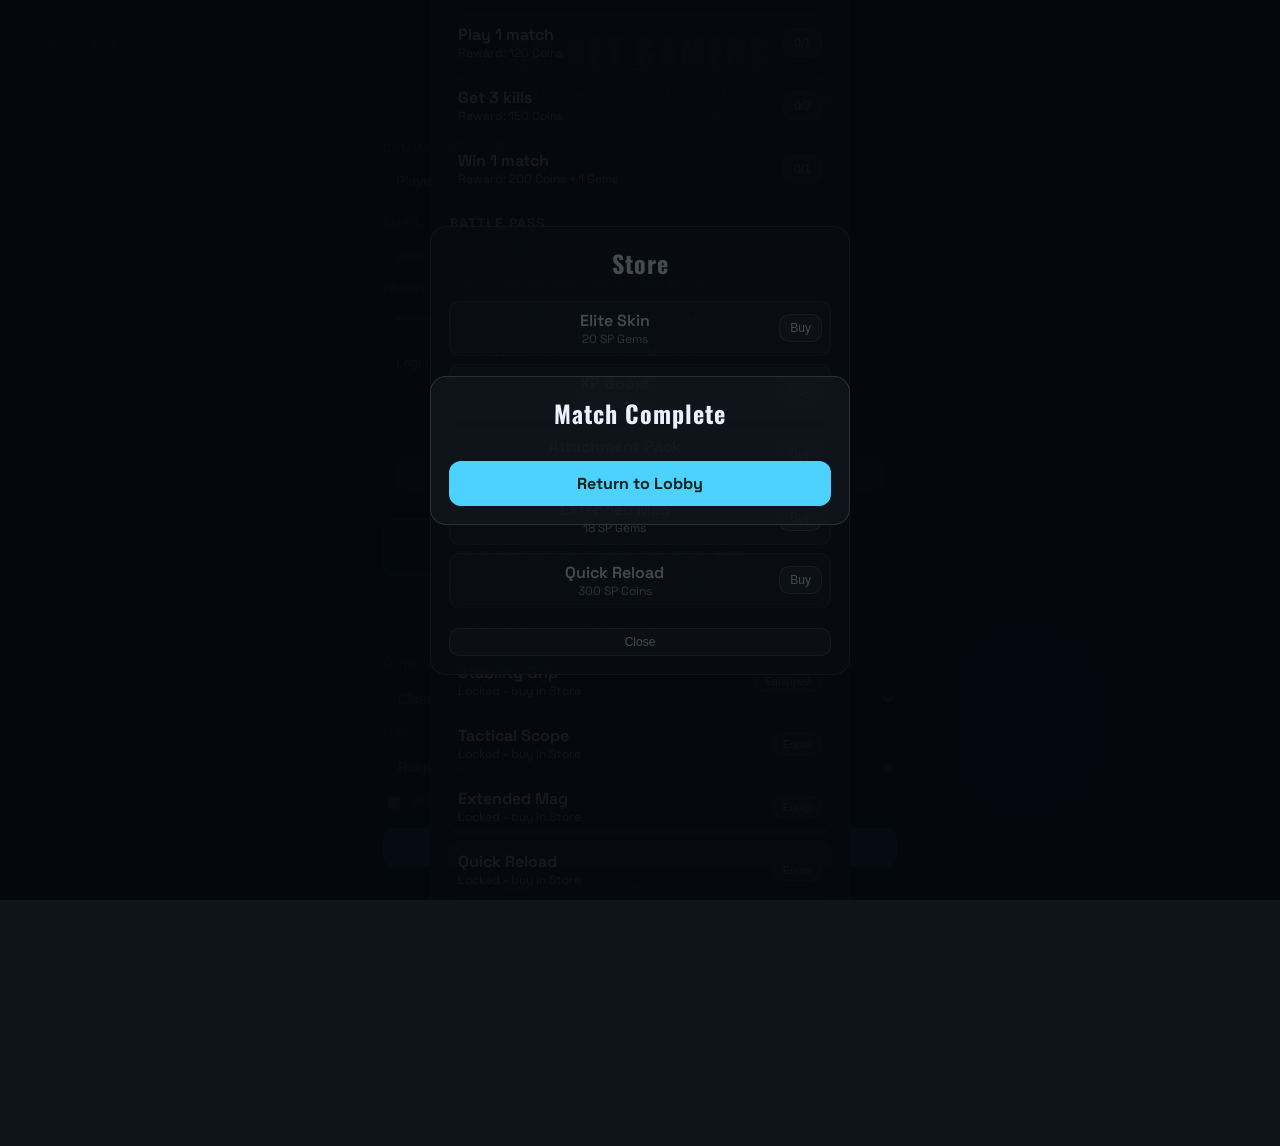
<file: web/index.html>
<!doctype html>
<html lang="en">
<head>
  <meta charset="utf-8" />
  <meta name="viewport" content="width=device-width,initial-scale=1,maximum-scale=1,user-scalable=no" />
  <title>SP NET GAMERS v1.0.1</title>
  <link rel="preconnect" href="https://fonts.googleapis.com">
  <link rel="preconnect" href="https://fonts.gstatic.com" crossorigin>
  <link href="https://fonts.googleapis.com/css2?family=Oswald:wght@400;600&family=Space+Grotesk:wght@400;600&family=Bebas+Neue&display=swap" rel="stylesheet">
  <link rel="stylesheet" href="style.css?v=20260315y" />
</head>
<body>
  <div id="overlay" class="overlay">
    <div class="card">
      <div class="badge">Season Zero</div>
      <h1>SP NET GAMERS</h1>
      <p class="subtitle">Fast tactical battle-royale prototype (original design)</p>
      <p class="version">Version v1.0.1 <span id="buildTag"></span></p>

      <div class="profile-setup">
        <label for="nameInput">Commander Name</label>
        <input id="nameInput" type="text" maxlength="14" placeholder="Your name" />
      </div>

      <div class="profile-setup">
        <label for="emailInput">Email</label>
        <input id="emailInput" type="email" placeholder="you@example.com" />
        <label for="passwordInput">Password</label>
        <input id="passwordInput" type="password" placeholder="********" />
        <div class="account-actions">
          <button id="loginBtn" class="ghost">Login</button>
          <button id="registerBtn" class="ghost">Create Account</button>
          <button id="offlineBtn" class="ghost">Play Offline</button>
        </div>
        <div id="authStatus" class="panel-status"></div>
      </div>

      <div id="dailyBox" class="daily">
        <div class="daily-title">Daily Drop</div>
        <div id="dailyRewardText" class="daily-reward">Claim today reward</div>
        <button id="claimDaily" class="ghost">Claim Daily</button>
      </div>

      <div class="trait-grid">
        <button class="trait" data-trait="swift">Trailblazer<br><span>+10% move speed</span></button>
        <button class="trait" data-trait="bulwark">Bulwark<br><span>+20 max health</span></button>
        <button class="trait" data-trait="sensor">Sensorist<br><span>Ping on reload</span></button>
        <button class="trait" data-trait="medic">Medicall<br><span>Faster revive</span></button>
      </div>

      <div class="mode-grid">
        <label for="modeSelect">Mode</label>
        <select id="modeSelect">
          <option value="classic">Classic</option>
          <option value="blitz">Blitz</option>
          <option value="duo">Duo</option>
          <option value="squad">Squad</option>
          <option value="vehicle">Vehicle Rush</option>
          <option value="arena">MP Arena (Beta)</option>
        </select>
        <label for="mapSelect">Map</label>
        <select id="mapSelect">
          <option value="ridge">Ridgefront</option>
          <option value="harbor">Harborline</option>
          <option value="metro">Metro Grid</option>
        </select>
        <label class="checkbox">
          <input id="mpToggle" type="checkbox" />
          Multiplayer (Beta)
        </label>
      </div>

      <button id="startBtn" class="start">Deploy</button>
      <div class="tips">
        <div><strong>Touch</strong>: left joystick move, right joystick aim/shoot</div>
        <div><strong>Desktop</strong>: WASD move, mouse aim, click shoot, 1/2/3 equip, Q swap, R reload</div>
      </div>
    </div>
  </div>

  <div id="topbar" class="topbar hidden">
    <div class="brand">SP NET GAMERS <span>v1.0.1</span></div>
    <div class="progress">
      <div id="levelChip" class="chip">LVL 1</div>
      <div class="xpbar"><div id="xpFill" class="xpfill"></div></div>
    </div>
    <div class="balance">
      <div id="coinsChip" class="chip">SP Coins 0</div>
      <div id="gemsChip" class="chip">SP Gems 0</div>
      <div id="powerChip" class="chip hidden">Power +60%</div>
    </div>
    <div class="actions">
      <button id="profileBtn" class="ghost small">Profile</button>
      <button id="storeBtn" class="ghost small">Store</button>
    </div>
  </div>

  <div id="killfeed" class="killfeed"></div>

  <div id="panelProfile" class="panel hidden">
    <div class="panel-card">
      <h2>Profile</h2>
      <div id="profileSummary" class="panel-text"></div>
      <div class="panel-section">
        <h3>Daily Missions</h3>
        <div id="missionsList" class="panel-list"></div>
      </div>
      <div class="panel-section">
        <h3>Battle Pass</h3>
        <div id="battlePass" class="panel-text"></div>
        <div id="battlePassTrack" class="panel-list"></div>
      </div>
      <div class="panel-section">
        <h3>Inventory & Attachments</h3>
        <div id="inventoryList" class="panel-list"></div>
      </div>
      <button id="claimDaily2" class="start small">Claim Daily</button>
      <div id="dailyStatus" class="panel-status"></div>
      <button id="closeProfile" class="ghost small">Close</button>
    </div>
  </div>

  <div id="panelStore" class="panel hidden">
    <div class="panel-card">
      <h2>Store</h2>
      <div id="storeList" class="panel-list"></div>
      <div id="storeStatus" class="panel-status"></div>
      <button id="closeStore" class="ghost small">Close</button>
    </div>
  </div>

  <div id="summary" class="panel hidden">
    <div class="panel-card">
      <h2 id="summaryTitle">Match Complete</h2>
      <div id="summaryStats" class="panel-text"></div>
      <a id="summaryBtn" class="start" href="index.html?panic=1&v=20260315y">Return to Lobby</a>
    </div>
  </div>

  <div id="warmup" class="panel hidden">
    <div class="panel-card">
      <h2>Warm-Up</h2>
      <div id="warmupText" class="panel-text">Deploying...</div>
      <button id="skipWarmup" class="ghost small">Skip Warm-Up</button>
    </div>
  </div>

  <div id="toast" class="toast hidden"></div>

  <canvas id="game"></canvas>
  <a class="force-lobby-full" href="index.html?panic=1&v=20260315y" aria-label="Force Return to Lobby"></a>
  <a id="panicLobby" class="panic-lobby" href="index.html?panic=1&v=20260315y">Return to Lobby</a>
  <div id="themeFrame" class="theme-frame" aria-hidden="true"></div>
  <div id="promoBanner" class="promo-banner" aria-hidden="true">
    <div class="promo-title">DUNESTORM FRONTLINE</div>
    <div class="promo-sub">Discover relics, power, and hidden routes</div>
  </div>
  <div id="hud" class="hud">
    <div class="stat" id="health"></div>
    <div class="stat" id="armor"></div>
    <div class="stat" id="weapon"></div>
    <div class="stat" id="ammo"></div>
    <div class="stat" id="vehicle"></div>
    <div class="stat" id="remain"></div>
  </div>

  <div id="actions" class="actions-panel">
    <button id="actionHeal" class="ghost small">Heal</button>
    <button id="actionSwap" class="ghost small">Swap</button>
    <button id="actionCapture" class="ghost small">Capture</button>
  </div>

  <div id="bgmiHud" class="bgmi-hud" aria-hidden="true">
    <div class="bgmi-top">
      <div id="bgmiStatus" class="bgmi-status">Alive 0 | Kills 0</div>
      <div id="bgmiCompass" class="bgmi-compass">N 0</div>
    </div>
    <div id="bgmiMiniFrame" class="bgmi-minimap"></div>
    <div class="bgmi-bottom">
      <div id="bgmiWeapon" class="bgmi-weapon">Weapon</div>
      <div id="bgmiAmmo" class="bgmi-ammo">0 / 0</div>
      <div class="bgmi-health">
        <div id="bgmiHealthFill" class="bgmi-health-fill"></div>
      </div>
    </div>
    <div id="bgmiCrosshair" class="bgmi-crosshair"></div>
  </div>

  <script src="game.js?v=20260315y"></script>
  <script>
    (function () {
      function forceWarmupOff() {
        try {
          var warmup = document.getElementById("warmup");
          if (warmup) warmup.classList.add("hidden");
          if (window.GAME) {
            window.GAME.warmupActive = false;
            window.GAME.warmupTimer = 0;
          }
        } catch (e) {}
        setTimeout(forceWarmupOff, 800);
      }
      forceWarmupOff();
    })();
  </script>
</body>
</html>
</file>
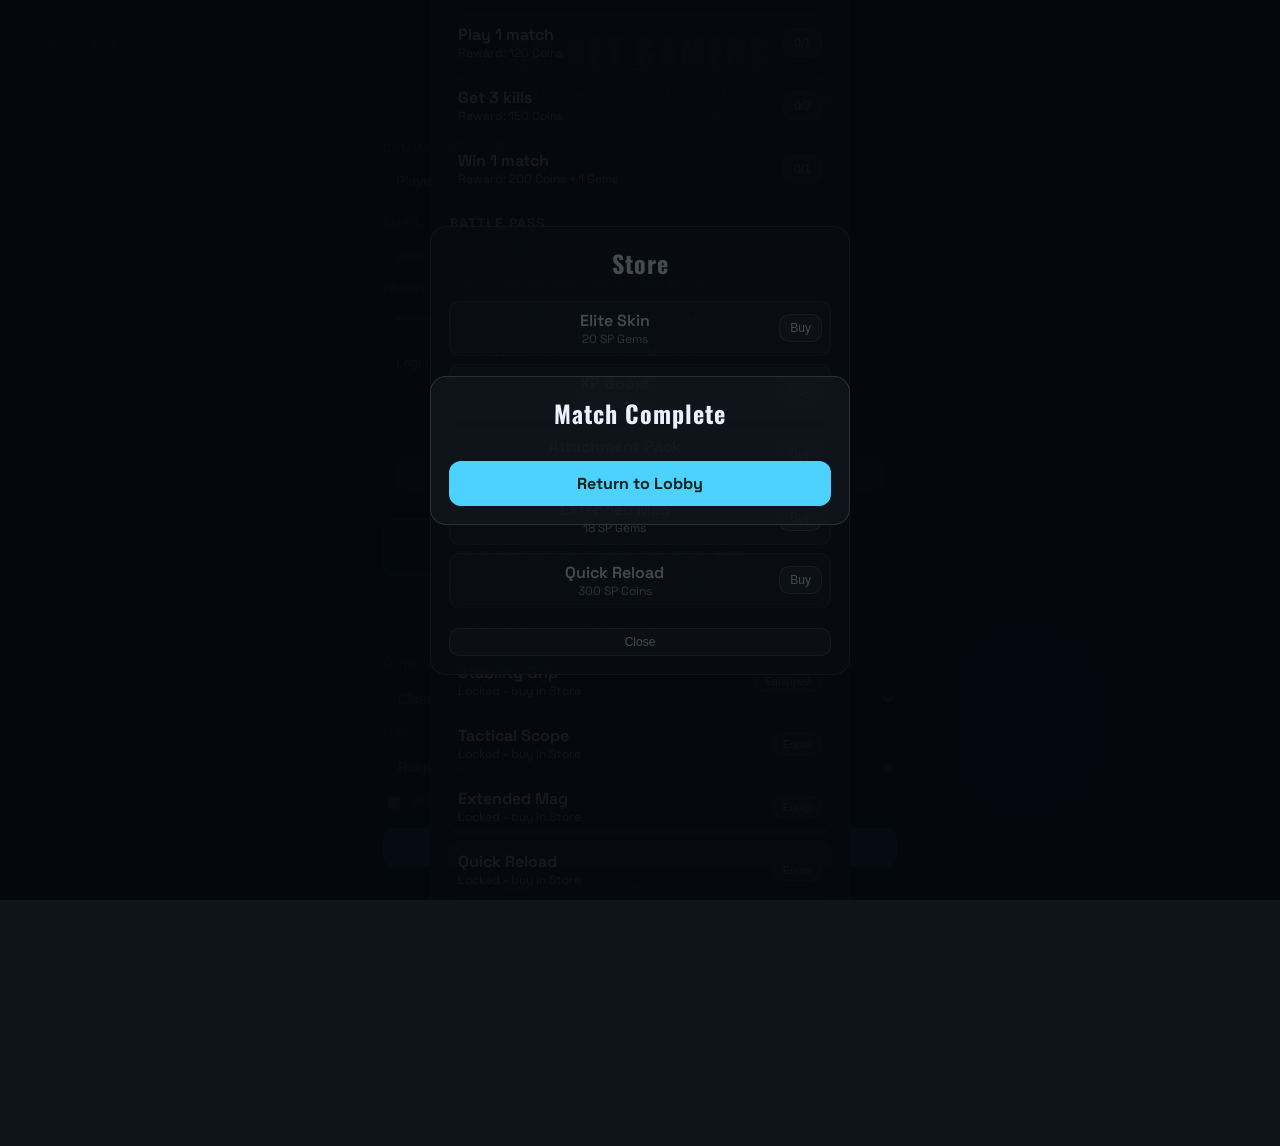
<file: web/lobby.html>
<!doctype html>
<html lang="en">
<head>
  <meta charset="utf-8" />
  <meta name="viewport" content="width=device-width,initial-scale=1,maximum-scale=1,user-scalable=no" />
  <title>SP NET GAMERS v1.0.1 (Lobby)</title>
  <link rel="preconnect" href="https://fonts.googleapis.com">
  <link rel="preconnect" href="https://fonts.gstatic.com" crossorigin>
  <link href="https://fonts.googleapis.com/css2?family=Oswald:wght@400;600&family=Space+Grotesk:wght@400;600&family=Bebas+Neue&display=swap" rel="stylesheet">
  <link rel="stylesheet" href="style.css?v=20260315z" />
</head>
<body>
  <div id="overlay" class="overlay">
    <div class="card">
      <div class="badge">Season Zero</div>
      <h1>SP NET GAMERS</h1>
      <p class="subtitle">Fast tactical battle-royale prototype (original design)</p>
      <p class="version">Version v1.0.1 <span id="buildTag"></span></p>

      <div class="profile-setup">
        <label for="nameInput">Commander Name</label>
        <input id="nameInput" type="text" maxlength="14" placeholder="Your name" />
      </div>

      <div class="profile-setup">
        <label for="emailInput">Email</label>
        <input id="emailInput" type="email" placeholder="you@example.com" />
        <label for="passwordInput">Password</label>
        <input id="passwordInput" type="password" placeholder="********" />
        <div class="account-actions">
          <button id="loginBtn" class="ghost">Login</button>
          <button id="registerBtn" class="ghost">Create Account</button>
          <button id="offlineBtn" class="ghost">Play Offline</button>
        </div>
        <div id="authStatus" class="panel-status"></div>
      </div>

      <div id="dailyBox" class="daily">
        <div class="daily-title">Daily Drop</div>
        <div id="dailyRewardText" class="daily-reward">Claim today reward</div>
        <button id="claimDaily" class="ghost">Claim Daily</button>
      </div>

      <div class="trait-grid">
        <button class="trait" data-trait="swift">Trailblazer<br><span>+10% move speed</span></button>
        <button class="trait" data-trait="bulwark">Bulwark<br><span>+20 max health</span></button>
        <button class="trait" data-trait="sensor">Sensorist<br><span>Ping on reload</span></button>
        <button class="trait" data-trait="medic">Medicall<br><span>Faster revive</span></button>
      </div>

      <div class="mode-grid">
        <label for="modeSelect">Mode</label>
        <select id="modeSelect">
          <option value="classic">Classic</option>
          <option value="blitz">Blitz</option>
          <option value="duo">Duo</option>
          <option value="squad">Squad</option>
          <option value="vehicle">Vehicle Rush</option>
          <option value="arena">MP Arena (Beta)</option>
        </select>
        <label for="mapSelect">Map</label>
        <select id="mapSelect">
          <option value="ridge">Ridgefront</option>
          <option value="harbor">Harborline</option>
          <option value="metro">Metro Grid</option>
        </select>
        <label class="checkbox">
          <input id="mpToggle" type="checkbox" />
          Multiplayer (Beta)
        </label>
      </div>

      <button id="startBtn" class="start">Deploy</button>
      <div class="tips">
        <div><strong>Touch</strong>: left joystick move, right joystick aim/shoot</div>
        <div><strong>Desktop</strong>: WASD move, mouse aim, click shoot, 1/2/3 equip, Q swap, R reload</div>
      </div>
    </div>
  </div>

  <div id="topbar" class="topbar hidden">
    <div class="brand">SP NET GAMERS <span>v1.0.1</span></div>
    <div class="progress">
      <div id="levelChip" class="chip">LVL 1</div>
      <div class="xpbar"><div id="xpFill" class="xpfill"></div></div>
    </div>
    <div class="balance">
      <div id="coinsChip" class="chip">SP Coins 0</div>
      <div id="gemsChip" class="chip">SP Gems 0</div>
      <div id="powerChip" class="chip hidden">Power +60%</div>
    </div>
    <div class="actions">
      <button id="profileBtn" class="ghost small">Profile</button>
      <button id="storeBtn" class="ghost small">Store</button>
    </div>
  </div>

  <div id="killfeed" class="killfeed"></div>

  <div id="panelProfile" class="panel hidden">
    <div class="panel-card">
      <h2>Profile</h2>
      <div id="profileSummary" class="panel-text"></div>
      <div class="panel-section">
        <h3>Daily Missions</h3>
        <div id="missionsList" class="panel-list"></div>
      </div>
      <div class="panel-section">
        <h3>Battle Pass</h3>
        <div id="battlePass" class="panel-text"></div>
        <div id="battlePassTrack" class="panel-list"></div>
      </div>
      <div class="panel-section">
        <h3>Inventory & Attachments</h3>
        <div id="inventoryList" class="panel-list"></div>
      </div>
      <button id="claimDaily2" class="start small">Claim Daily</button>
      <div id="dailyStatus" class="panel-status"></div>
      <button id="closeProfile" class="ghost small">Close</button>
    </div>
  </div>

  <div id="panelStore" class="panel hidden">
    <div class="panel-card">
      <h2>Store</h2>
      <div id="storeList" class="panel-list"></div>
      <div id="storeStatus" class="panel-status"></div>
      <button id="closeStore" class="ghost small">Close</button>
    </div>
  </div>

  <div id="summary" class="panel hidden">
    <div class="panel-card">
      <h2 id="summaryTitle">Match Complete</h2>
      <div id="summaryStats" class="panel-text"></div>
      <a id="summaryBtn" class="start" href="lobby.html?panic=1&v=20260315z">Return to Lobby</a>
    </div>
  </div>

  <div id="warmup" class="panel hidden">
    <div class="panel-card">
      <h2>Warm-Up</h2>
      <div id="warmupText" class="panel-text">Deploying...</div>
      <button id="skipWarmup" class="ghost small">Skip Warm-Up</button>
    </div>
  </div>

  <div id="toast" class="toast hidden"></div>

  <canvas id="game"></canvas>
  <a class="force-lobby-full" href="lobby.html?panic=1&v=20260315z" aria-label="Force Return to Lobby"></a>
  <a id="panicLobby" class="panic-lobby" href="lobby.html?panic=1&v=20260315z">Return to Lobby</a>
  <div id="themeFrame" class="theme-frame" aria-hidden="true"></div>
  <div id="promoBanner" class="promo-banner" aria-hidden="true">
    <div class="promo-title">DUNESTORM FRONTLINE</div>
    <div class="promo-sub">Discover relics, power, and hidden routes</div>
  </div>
  <div id="hud" class="hud">
    <div class="stat" id="health"></div>
    <div class="stat" id="armor"></div>
    <div class="stat" id="weapon"></div>
    <div class="stat" id="ammo"></div>
    <div class="stat" id="vehicle"></div>
    <div class="stat" id="remain"></div>
  </div>

  <div id="actions" class="actions-panel">
    <button id="actionHeal" class="ghost small">Heal</button>
    <button id="actionSwap" class="ghost small">Swap</button>
    <button id="actionCapture" class="ghost small">Capture</button>
  </div>

  <div id="bgmiHud" class="bgmi-hud" aria-hidden="true">
    <div class="bgmi-top">
      <div id="bgmiStatus" class="bgmi-status">Alive 0 | Kills 0</div>
      <div id="bgmiCompass" class="bgmi-compass">N 0</div>
    </div>
    <div id="bgmiMiniFrame" class="bgmi-minimap"></div>
    <div class="bgmi-bottom">
      <div id="bgmiWeapon" class="bgmi-weapon">Weapon</div>
      <div id="bgmiAmmo" class="bgmi-ammo">0 / 0</div>
      <div class="bgmi-health">
        <div id="bgmiHealthFill" class="bgmi-health-fill"></div>
      </div>
    </div>
    <div id="bgmiCrosshair" class="bgmi-crosshair"></div>
  </div>

  <script src="game.js?v=20260315z"></script>
  <script>
    (function () {
      function forceWarmupOff() {
        try {
          var warmup = document.getElementById("warmup");
          if (warmup) warmup.classList.add("hidden");
          if (window.GAME) {
            window.GAME.warmupActive = false;
            window.GAME.warmupTimer = 0;
          }
        } catch (e) {}
        setTimeout(forceWarmupOff, 800);
      }
      forceWarmupOff();
    })();
  </script>
</body>
</html>
</file>
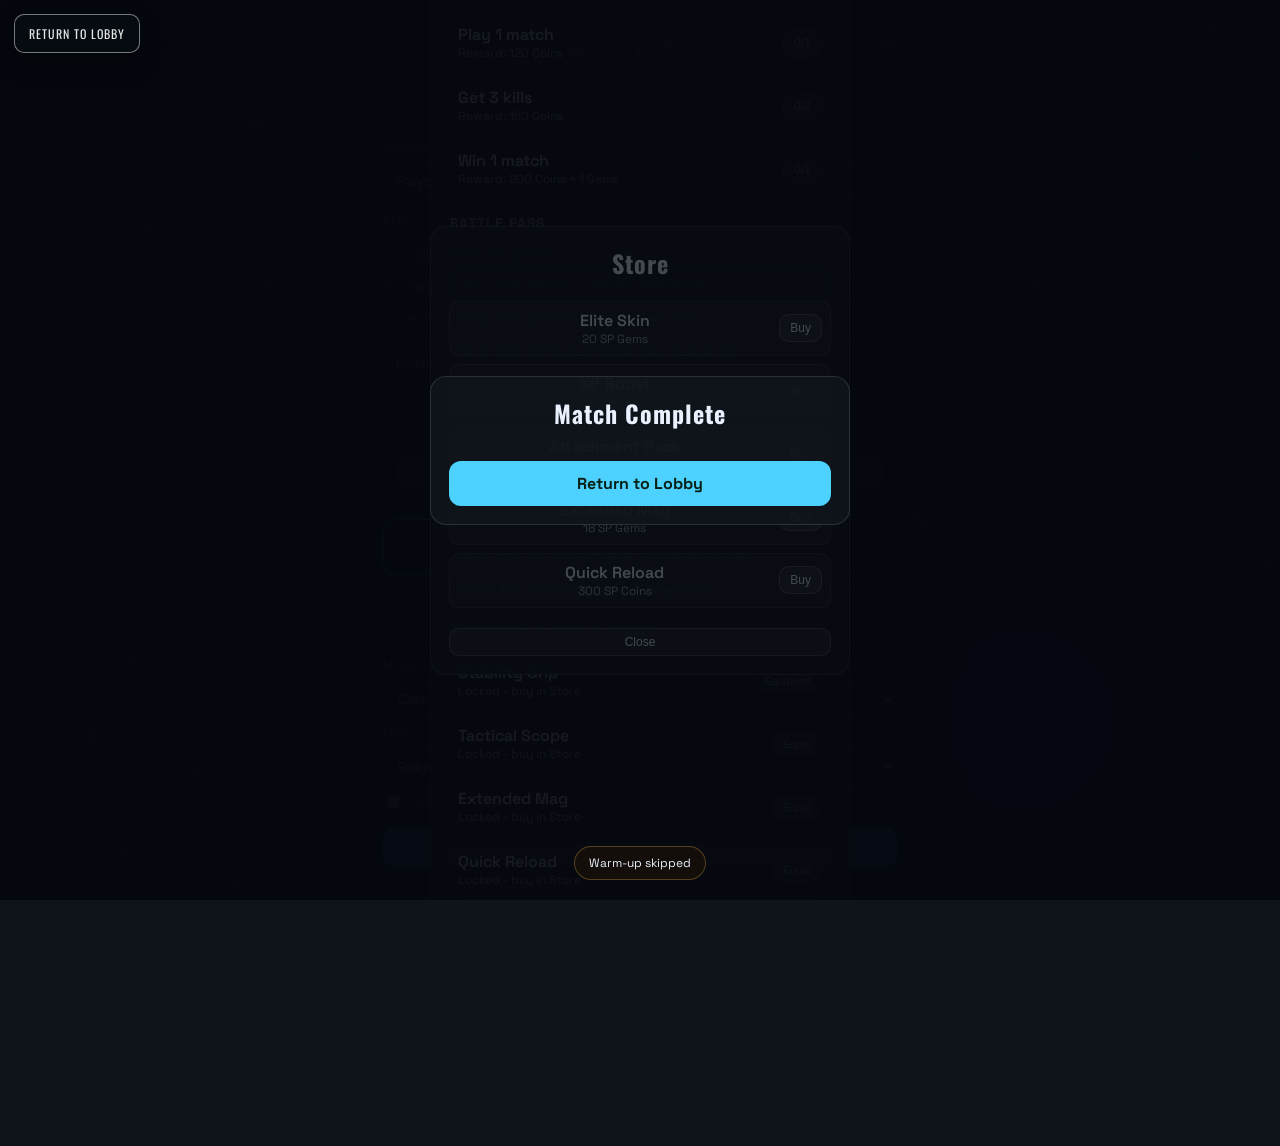
<file: web/play_now.html>
<!doctype html>
<html lang="en">
<head>
  <meta charset="utf-8" />
  <meta name="viewport" content="width=device-width,initial-scale=1,maximum-scale=1,user-scalable=no" />
  <title>SP NET GAMERS v1.0.1 (Play Now)</title>
  <link rel="preconnect" href="https://fonts.googleapis.com">
  <link rel="preconnect" href="https://fonts.gstatic.com" crossorigin>
  <link href="https://fonts.googleapis.com/css2?family=Oswald:wght@400;600&family=Space+Grotesk:wght@400;600&family=Bebas+Neue&display=swap" rel="stylesheet">
  <link rel="stylesheet" href="style.css?v=20260315z" />
</head>
<body>
  <div id="overlay" class="overlay">
    <div class="card">
      <div class="badge">Season Zero</div>
      <h1>SP NET GAMERS</h1>
      <p class="subtitle">Fast tactical battle-royale prototype (original design)</p>
      <p class="version">Version v1.0.1 (Play Now) <span id="buildTag"></span></p>

      <div class="profile-setup">
        <label for="nameInput">Commander Name</label>
        <input id="nameInput" type="text" maxlength="14" placeholder="Your name" />
      </div>

      <div class="profile-setup">
        <label for="emailInput">Email</label>
        <input id="emailInput" type="email" placeholder="you@example.com" />
        <label for="passwordInput">Password</label>
        <input id="passwordInput" type="password" placeholder="********" />
        <div class="account-actions">
          <button id="loginBtn" class="ghost">Login</button>
          <button id="registerBtn" class="ghost">Create Account</button>
          <button id="offlineBtn" class="ghost">Play Offline</button>
        </div>
        <div id="authStatus" class="panel-status"></div>
      </div>

      <div id="dailyBox" class="daily">
        <div class="daily-title">Daily Drop</div>
        <div id="dailyRewardText" class="daily-reward">Claim today reward</div>
        <button id="claimDaily" class="ghost">Claim Daily</button>
      </div>

      <div class="trait-grid">
        <button class="trait" data-trait="swift">Trailblazer<br><span>+10% move speed</span></button>
        <button class="trait" data-trait="bulwark">Bulwark<br><span>+20 max health</span></button>
        <button class="trait" data-trait="sensor">Sensorist<br><span>Ping on reload</span></button>
        <button class="trait" data-trait="medic">Medicall<br><span>Faster revive</span></button>
      </div>

      <div class="mode-grid">
        <label for="modeSelect">Mode</label>
        <select id="modeSelect">
          <option value="classic">Classic</option>
          <option value="blitz">Blitz</option>
          <option value="duo">Duo</option>
          <option value="squad">Squad</option>
          <option value="vehicle">Vehicle Rush</option>
          <option value="arena">MP Arena (Beta)</option>
        </select>
        <label for="mapSelect">Map</label>
        <select id="mapSelect">
          <option value="ridge">Ridgefront</option>
          <option value="harbor">Harborline</option>
          <option value="metro">Metro Grid</option>
        </select>
        <label class="checkbox">
          <input id="mpToggle" type="checkbox" />
          Multiplayer (Beta)
        </label>
      </div>

      <button id="startBtn" class="start">Deploy</button>
      <div class="tips">
        <div><strong>Touch</strong>: left joystick move, right joystick aim/shoot</div>
        <div><strong>Desktop</strong>: WASD move, mouse aim, click shoot, 1/2/3 equip, Q swap, R reload</div>
      </div>
    </div>
  </div>

  <div id="topbar" class="topbar hidden">
    <div class="brand">SP NET GAMERS <span>v1.0.1</span></div>
    <div class="progress">
      <div id="levelChip" class="chip">LVL 1</div>
      <div class="xpbar"><div id="xpFill" class="xpfill"></div></div>
    </div>
    <div class="balance">
      <div id="coinsChip" class="chip">SP Coins 0</div>
      <div id="gemsChip" class="chip">SP Gems 0</div>
      <div id="powerChip" class="chip hidden">Power +60%</div>
    </div>
    <div class="actions">
      <button id="profileBtn" class="ghost small">Profile</button>
      <button id="storeBtn" class="ghost small">Store</button>
    </div>
  </div>

  <div id="killfeed" class="killfeed"></div>

  <div id="panelProfile" class="panel hidden">
    <div class="panel-card">
      <h2>Profile</h2>
      <div id="profileSummary" class="panel-text"></div>
      <div class="panel-section">
        <h3>Daily Missions</h3>
        <div id="missionsList" class="panel-list"></div>
      </div>
      <div class="panel-section">
        <h3>Battle Pass</h3>
        <div id="battlePass" class="panel-text"></div>
        <div id="battlePassTrack" class="panel-list"></div>
      </div>
      <div class="panel-section">
        <h3>Inventory & Attachments</h3>
        <div id="inventoryList" class="panel-list"></div>
      </div>
      <button id="claimDaily2" class="start small">Claim Daily</button>
      <div id="dailyStatus" class="panel-status"></div>
      <button id="closeProfile" class="ghost small">Close</button>
    </div>
  </div>

  <div id="panelStore" class="panel hidden">
    <div class="panel-card">
      <h2>Store</h2>
      <div id="storeList" class="panel-list"></div>
      <div id="storeStatus" class="panel-status"></div>
      <button id="closeStore" class="ghost small">Close</button>
    </div>
  </div>

  <div id="summary" class="panel hidden">
    <div class="panel-card">
      <h2 id="summaryTitle">Match Complete</h2>
      <div id="summaryStats" class="panel-text"></div>
      <a id="summaryBtn" class="start" href="lobby.html?panic=1&v=20260315z">Return to Lobby</a>
    </div>
  </div>

  <div id="warmup" class="panel hidden">
    <div class="panel-card">
      <h2>Warm-Up</h2>
      <div id="warmupText" class="panel-text">Deploying...</div>
      <button id="skipWarmup" class="ghost small">Skip Warm-Up</button>
    </div>
  </div>

  <div id="toast" class="toast hidden"></div>

  <canvas id="game"></canvas>
  <a class="force-lobby-full" href="lobby.html?panic=1&v=20260315z" aria-label="Force Return to Lobby"></a>
  <a id="panicLobby" class="panic-lobby" href="lobby.html?panic=1&v=20260315z">Return to Lobby</a>
  <div id="themeFrame" class="theme-frame" aria-hidden="true"></div>
  <div id="promoBanner" class="promo-banner" aria-hidden="true">
    <div class="promo-title">DUNESTORM FRONTLINE</div>
    <div class="promo-sub">Discover relics, power, and hidden routes</div>
  </div>
  <div id="hud" class="hud">
    <div class="stat" id="health"></div>
    <div class="stat" id="armor"></div>
    <div class="stat" id="weapon"></div>
    <div class="stat" id="ammo"></div>
    <div class="stat" id="vehicle"></div>
    <div class="stat" id="remain"></div>
  </div>

  <div id="actions" class="actions-panel">
    <button id="actionHeal" class="ghost small">Heal</button>
    <button id="actionSwap" class="ghost small">Swap</button>
    <button id="actionCapture" class="ghost small">Capture</button>
  </div>

  <div id="bgmiHud" class="bgmi-hud" aria-hidden="true">
    <div class="bgmi-top">
      <div id="bgmiStatus" class="bgmi-status">Alive 0 | Kills 0</div>
      <div id="bgmiCompass" class="bgmi-compass">N 0</div>
    </div>
    <div id="bgmiMiniFrame" class="bgmi-minimap"></div>
    <div class="bgmi-bottom">
      <div id="bgmiWeapon" class="bgmi-weapon">Weapon</div>
      <div id="bgmiAmmo" class="bgmi-ammo">0 / 0</div>
      <div class="bgmi-health">
        <div id="bgmiHealthFill" class="bgmi-health-fill"></div>
      </div>
    </div>
    <div id="bgmiCrosshair" class="bgmi-crosshair"></div>
  </div>

  <script src="game_play.js?v=20260315z"></script>
  <script>
    (function () {
      function forceWarmupOff() {
        try {
          var warmup = document.getElementById("warmup");
          if (warmup) warmup.classList.add("hidden");
          if (window.GAME) {
            window.GAME.warmupActive = false;
            window.GAME.warmupTimer = 0;
          }
        } catch (e) {}
        setTimeout(forceWarmupOff, 800);
      }
      forceWarmupOff();
    })();
  </script>
</body>
</html>
</file>
<file: web/style.css>
:root {
  --bg: #0f141b;
  --panel: rgba(16, 21, 28, 0.92);
  --accent: #4dd2ff;
  --accent-2: #f2c94c;
  --gold: #4dd2ff;
  --gold-bright: #dce7f2;
  --bronze: #203040;
  --danger: #ff6b6b;
  --text: #e9f1ff;
  --muted: rgba(233, 241, 255, 0.6);
}

* { box-sizing: border-box; }
html, body {
  margin: 0;
  padding: 0;
  width: 100%;
  height: 100%;
  background: var(--bg);
  color: var(--text);
  font-family: "Space Grotesk", "Trebuchet MS", sans-serif;
  overflow: hidden;
}

body {
  position: relative;
  background:
    radial-gradient(circle at 20% 15%, rgba(77, 210, 255, 0.18), transparent 45%),
    radial-gradient(circle at 85% 80%, rgba(242, 201, 76, 0.12), transparent 50%),
    linear-gradient(160deg, rgba(16, 22, 30, 0.98), rgba(10, 14, 20, 0.98));
}

body::before,
body::after {
  content: "";
  position: absolute;
  width: 420px;
  height: 420px;
  border-radius: 50%;
  background: radial-gradient(circle, rgba(71, 215, 160, 0.18), transparent 60%);
  filter: blur(10px);
  z-index: 0;
  animation: float 12s ease-in-out infinite;
  pointer-events: none;
}

body::after {
  width: 520px;
  height: 520px;
  right: -120px;
  bottom: -160px;
  background: radial-gradient(circle, rgba(240, 179, 86, 0.16), transparent 60%);
  animation-delay: -4s;
}

@keyframes float {
  0% { transform: translateY(0px); }
  50% { transform: translateY(-18px); }
  100% { transform: translateY(0px); }
}

#game {
  width: 100vw;
  height: 100vh;
  display: block;
  position: relative;
  z-index: 1;
}

body.ingame #game {
  filter: saturate(1.08) contrast(1.05);
}

.hidden { display: none; }

.panic-lobby {
  position: absolute;
  top: calc(14px + env(safe-area-inset-top));
  left: calc(14px + env(safe-area-inset-left));
  z-index: 15;
  padding: 10px 14px;
  border-radius: 10px;
  border: 1px solid rgba(255,255,255,0.45);
  background: rgba(8, 12, 18, 0.85);
  color: rgba(255,255,255,0.9);
  font-family: "Oswald", "Space Grotesk", sans-serif;
  font-size: 12px;
  letter-spacing: 1px;
  text-transform: uppercase;
  display: none;
  pointer-events: auto;
  box-shadow: 0 10px 24px rgba(0,0,0,0.35);
  text-decoration: none;
}

body.ingame .panic-lobby {
  display: inline-flex;
  align-items: center;
  gap: 6px;
}

body.panic-mode .panic-lobby {
  display: inline-flex;
  align-items: center;
  gap: 6px;
}

body.panic-mode #game,
body.panic-mode .bgmi-hud,
body.panic-mode .actions-panel,
body.panic-mode .killfeed {
  pointer-events: none;
}

body.summary-open #game,
body.summary-open .bgmi-hud,
body.summary-open .actions-panel,
body.summary-open .killfeed {
  pointer-events: none;
}

body.summary-open #summary {
  z-index: 20;
  pointer-events: auto;
}

.force-lobby-full {
  position: fixed;
  inset: 0;
  z-index: 99999;
  display: none;
  background: transparent;
  pointer-events: auto;
}

body.summary-open .force-lobby-full,
body.panic-mode .force-lobby-full {
  display: block;
}

.panic-lobby.big {
  top: auto;
  left: 50%;
  bottom: calc(16px + env(safe-area-inset-bottom));
  transform: translateX(-50%);
  width: min(92vw, 360px);
  justify-content: center;
  font-size: 14px;
  padding: 12px 18px;
}

.overlay {
  position: absolute;
  inset: 0;
  display: flex;
  align-items: center;
  justify-content: center;
  background: radial-gradient(circle at 20% 20%, rgba(71,215,160,0.18), transparent 40%),
              radial-gradient(circle at 80% 80%, rgba(72,110,255,0.18), transparent 40%),
              rgba(5, 8, 15, 0.92);
  z-index: 10;
}

.card {
  width: min(92vw, 560px);
  background: var(--panel);
  border: 1px solid rgba(255,255,255,0.12);
  border-radius: 18px;
  padding: 22px;
  text-align: center;
  box-shadow: 0 18px 40px rgba(0,0,0,0.45);
}

.badge {
  display: inline-block;
  padding: 4px 10px;
  border-radius: 999px;
  background: rgba(71,215,160,0.18);
  font-size: 12px;
  letter-spacing: 1px;
  text-transform: uppercase;
}

h1 {
  margin: 10px 0 6px 0;
  font-family: "Oswald", "Trebuchet MS", sans-serif;
  font-size: 36px;
  letter-spacing: 2px;
}

h2 {
  margin: 0 0 10px 0;
  font-family: "Oswald", "Trebuchet MS", sans-serif;
  font-size: 24px;
  letter-spacing: 1px;
}

h3 {
  margin: 8px 0;
  font-size: 14px;
  letter-spacing: 1px;
  text-transform: uppercase;
  color: var(--muted);
}

.subtitle {
  margin: 0;
  color: var(--muted);
}

.profile-setup {
  display: grid;
  gap: 6px;
  margin: 14px 0 10px 0;
  text-align: left;
}

.profile-setup label {
  font-size: 12px;
  text-transform: uppercase;
  letter-spacing: 1px;
  color: var(--muted);
}

.profile-setup input {
  padding: 10px 12px;
  border-radius: 12px;
  border: 1px solid rgba(255,255,255,0.18);
  background: rgba(255,255,255,0.06);
  color: var(--text);
  font-size: 14px;
}

.account-actions {
  display: flex;
  gap: 8px;
  flex-wrap: wrap;
}

.daily {
  display: grid;
  gap: 6px;
  margin: 10px 0 8px 0;
  padding: 12px;
  border-radius: 12px;
  border: 1px solid rgba(255,255,255,0.12);
  background: rgba(255,255,255,0.04);
}

.daily-title {
  font-size: 12px;
  text-transform: uppercase;
  letter-spacing: 1px;
  color: var(--muted);
}

.daily-reward {
  font-weight: 600;
}

.trait-grid {
  display: grid;
  grid-template-columns: 1fr 1fr;
  gap: 10px;
  margin: 16px 0;
}

.trait {
  padding: 12px;
  border: 1px solid rgba(255,255,255,0.15);
  background: rgba(255,255,255,0.05);
  color: var(--text);
  border-radius: 12px;
  font-size: 14px;
}

.trait span {
  display: block;
  font-size: 12px;
  opacity: 0.7;
}

.trait.selected {
  border-color: var(--accent);
  box-shadow: 0 0 0 2px rgba(71,215,160,0.2);
}

.mode-grid {
  display: grid;
  gap: 8px;
  margin: 12px 0 16px 0;
  text-align: left;
}

.mode-grid label {
  font-size: 12px;
  text-transform: uppercase;
  letter-spacing: 1px;
  color: var(--muted);
}

.mode-grid select {
  padding: 8px 10px;
  border-radius: 10px;
  border: 1px solid rgba(255,255,255,0.18);
  background: rgba(255,255,255,0.06);
  color: var(--text);
  font-size: 14px;
}

.checkbox {
  display: flex;
  align-items: center;
  gap: 8px;
  font-size: 12px;
  text-transform: uppercase;
  letter-spacing: 1px;
  color: var(--muted);
}

.checkbox input {
  accent-color: var(--accent);
}

.start {
  width: 100%;
  padding: 12px;
  background: var(--accent);
  color: #082015;
  border: none;
  border-radius: 12px;
  font-weight: 700;
  cursor: pointer;
  display: inline-flex;
  align-items: center;
  justify-content: center;
  text-decoration: none;
  transition: transform 0.2s ease, box-shadow 0.2s ease;
}

.start:hover { transform: translateY(-1px); box-shadow: 0 6px 16px rgba(71,215,160,0.35); }

.start.small { width: auto; padding: 8px 14px; font-size: 12px; }

.ghost {
  border: 1px solid rgba(255,255,255,0.18);
  background: rgba(255,255,255,0.06);
  color: var(--text);
  border-radius: 10px;
  padding: 8px 12px;
  cursor: pointer;
}

.ghost.small { padding: 6px 10px; font-size: 12px; }

button:disabled {
  opacity: 0.5;
  cursor: not-allowed;
}

.tips {
  margin-top: 12px;
  font-size: 12px;
  opacity: 0.8;
}

.version {
  margin: 6px 0 0 0;
  font-size: 12px;
  opacity: 0.7;
}

.topbar {
  position: absolute;
  left: 12px;
  right: 12px;
  top: 12px;
  display: grid;
  grid-template-columns: 1fr auto auto auto;
  gap: 10px;
  align-items: center;
  padding: 10px 14px;
  border-radius: 14px;
  background: rgba(24, 18, 12, 0.78);
  border: 1px solid rgba(209, 154, 63, 0.35);
  backdrop-filter: blur(8px);
  z-index: 6;
}

.brand {
  font-family: "Oswald", "Trebuchet MS", sans-serif;
  letter-spacing: 1px;
}

.brand span {
  font-size: 12px;
  color: var(--muted);
  margin-left: 6px;
}

.progress {
  display: grid;
  gap: 6px;
  min-width: 160px;
}

.xpbar {
  height: 6px;
  border-radius: 999px;
  background: rgba(255,255,255,0.1);
  overflow: hidden;
}

.xpfill {
  height: 100%;
  width: 0%;
  background: linear-gradient(90deg, #47d7a0, #6fb8ff);
}

.balance {
  display: flex;
  gap: 6px;
  flex-wrap: wrap;
}

.chip {
  padding: 6px 10px;
  border-radius: 999px;
  background: rgba(26, 18, 10, 0.55);
  border: 1px solid rgba(209, 154, 63, 0.35);
  font-size: 12px;
}

.actions {
  display: flex;
  gap: 6px;
}

.panel {
  position: absolute;
  inset: 0;
  display: flex;
  align-items: center;
  justify-content: center;
  background: rgba(5, 8, 15, 0.72);
  z-index: 12;
  pointer-events: auto;
}

#warmup {
  z-index: 9999;
  pointer-events: auto;
  touch-action: manipulation;
  display: none !important;
}

.panel-card {
  width: min(90vw, 420px);
  background: var(--panel);
  border: 1px solid rgba(255,255,255,0.12);
  border-radius: 16px;
  padding: 18px;
  display: grid;
  gap: 10px;
  text-align: center;
}

.panel-text {
  text-align: left;
  white-space: pre-line;
  color: var(--muted);
  font-size: 13px;
}

.panel-status {
  font-size: 12px;
  color: var(--muted);
}

.panel-section {
  text-align: left;
  display: grid;
  gap: 6px;
}

.panel-list {
  display: grid;
  gap: 8px;
}

.store-item,
.mission-item {
  display: grid;
  grid-template-columns: 1fr auto;
  align-items: center;
  gap: 8px;
  padding: 8px;
  border-radius: 10px;
  background: rgba(255,255,255,0.04);
  border: 1px solid rgba(255,255,255,0.08);
}

.store-label { font-weight: 600; }
.store-cost { font-size: 12px; color: var(--muted); }

.inventory-item {
  display: grid;
  grid-template-columns: 1fr auto;
  align-items: center;
  gap: 8px;
  padding: 8px;
  border-radius: 10px;
  background: rgba(255,255,255,0.04);
  border: 1px solid rgba(255,255,255,0.08);
}

.inventory-item .toggle {
  padding: 4px 10px;
  border-radius: 999px;
  border: 1px solid rgba(255,255,255,0.2);
  background: rgba(255,255,255,0.06);
  font-size: 11px;
  color: var(--text);
}

.battle-track {
  display: grid;
  gap: 6px;
}

.battle-tier {
  display: grid;
  grid-template-columns: auto 1fr;
  gap: 8px;
  align-items: center;
  padding: 6px 8px;
  border-radius: 8px;
  background: rgba(255,255,255,0.04);
  border: 1px solid rgba(255,255,255,0.08);
  font-size: 11px;
}

.battle-tier.active {
  border-color: rgba(71,215,160,0.6);
  box-shadow: 0 0 0 1px rgba(71,215,160,0.2);
}

.hud {
  position: absolute;
  left: 12px;
  bottom: 12px;
  display: flex;
  flex-direction: column;
  align-items: flex-start;
  gap: 6px;
  z-index: 5;
}

.stat {
  padding: 6px 8px;
  background: rgba(18, 12, 8, 0.6);
  border: 1px solid rgba(209, 154, 63, 0.35);
  border-radius: 8px;
  font-size: 12px;
}

#ammo {
  border-color: rgba(242, 215, 166, 0.7);
}

.toast {
  position: absolute;
  left: 50%;
  bottom: 20px;
  transform: translateX(-50%);
  background: rgba(22, 16, 10, 0.92);
  border: 1px solid rgba(209, 154, 63, 0.35);
  border-radius: 999px;
  padding: 8px 14px;
  font-size: 12px;
  z-index: 15;
}

.killfeed {
  position: absolute;
  right: 14px;
  top: 80px;
  display: grid;
  gap: 6px;
  z-index: 7;
  max-width: 240px;
}

.killfeed .entry {
  padding: 6px 8px;
  border-radius: 8px;
  background: rgba(10, 14, 20, 0.75);
  border: 1px solid rgba(255,255,255,0.2);
  font-size: 11px;
  color: rgba(255,255,255,0.78);
}

.actions-panel {
  position: absolute;
  right: 12px;
  bottom: 12px;
  display: flex;
  flex-direction: column;
  gap: 8px;
  z-index: 7;
}

.actions-panel .ghost {
  min-width: 88px;
  text-align: center;
  background: rgba(12, 16, 22, 0.65);
  border-color: rgba(220, 231, 242, 0.25);
}

.theme-frame {
  position: absolute;
  inset: 18px;
  border: 3px solid var(--gold);
  border-radius: 16px;
  box-shadow: 0 0 0 2px rgba(138, 97, 48, 0.45), 0 20px 60px rgba(0,0,0,0.35);
  z-index: 4;
  opacity: 0;
  pointer-events: none;
  display: none;
}

.theme-frame::before,
.theme-frame::after {
  content: "";
  position: absolute;
  width: 56px;
  height: 56px;
  border: 3px solid var(--gold-bright);
  box-shadow: 0 0 0 1px rgba(138, 97, 48, 0.5) inset;
}

.theme-frame::before {
  top: -10px;
  left: -10px;
  border-right: none;
  border-bottom: none;
}

.theme-frame::after {
  bottom: -10px;
  right: -10px;
  border-left: none;
  border-top: none;
}

.promo-banner {
  position: absolute;
  left: 50%;
  bottom: 16px;
  transform: translateX(-50%);
  width: min(92vw, 900px);
  padding: 12px 18px;
  border-radius: 12px;
  background: linear-gradient(90deg, rgba(66, 45, 18, 0.92), rgba(28, 20, 12, 0.92));
  border: 2px solid rgba(209, 154, 63, 0.55);
  text-align: center;
  z-index: 6;
  opacity: 0;
  pointer-events: none;
  display: none;
  box-shadow: 0 16px 40px rgba(0,0,0,0.35);
}

.promo-title {
  font-family: "Bebas Neue", "Oswald", sans-serif;
  font-size: 38px;
  letter-spacing: 2px;
  color: var(--gold-bright);
  text-transform: uppercase;
  text-shadow: 0 4px 12px rgba(0,0,0,0.35);
}

.promo-sub {
  font-size: 12px;
  letter-spacing: 1px;
  text-transform: uppercase;
  color: rgba(242, 215, 166, 0.85);
}

body.ingame .theme-frame,
body.ingame .promo-banner {
  opacity: 0;
}

body.ingame .topbar,
body.ingame #hud {
  opacity: 0;
  pointer-events: none;
}

.bgmi-hud {
  position: absolute;
  inset: 0;
  z-index: 8;
  display: none;
  pointer-events: none;
  font-family: "Oswald", "Space Grotesk", sans-serif;
}

body.ingame .bgmi-hud {
  display: block;
}

.bgmi-top {
  position: absolute;
  top: 8px;
  left: 50%;
  transform: translateX(-50%);
  display: flex;
  gap: 12px;
  align-items: center;
  padding: 6px 10px;
  border-radius: 8px;
  background: rgba(18, 18, 18, 0.45);
  border: 1px solid rgba(255,255,255,0.25);
  backdrop-filter: blur(6px);
}

.bgmi-status {
  font-size: 12px;
  color: rgba(255,255,255,0.8);
}

.bgmi-compass {
  font-size: 13px;
  letter-spacing: 2px;
  color: rgba(255,255,255,0.9);
}

.bgmi-minimap {
  position: absolute;
  right: 12px;
  top: 72px;
  width: 140px;
  height: 140px;
  border: 2px solid rgba(255,255,255,0.65);
  border-radius: 8px;
  box-shadow: 0 8px 24px rgba(0,0,0,0.35);
  pointer-events: none;
}

.bgmi-bottom {
  position: absolute;
  left: 50%;
  bottom: 18px;
  transform: translateX(-50%);
  display: flex;
  gap: 12px;
  align-items: center;
  padding: 10px 14px;
  border-radius: 10px;
  background: rgba(8, 8, 10, 0.6);
  border: 1px solid rgba(255,255,255,0.25);
  box-shadow: 0 10px 26px rgba(0,0,0,0.35);
}

.bgmi-weapon {
  font-size: 14px;
  letter-spacing: 0.5px;
  color: rgba(255,255,255,0.95);
}

.bgmi-ammo {
  font-size: 14px;
  color: rgba(255,255,255,0.85);
}

.bgmi-health {
  width: 120px;
  height: 10px;
  border-radius: 999px;
  background: rgba(255,255,255,0.15);
  border: 1px solid rgba(255,255,255,0.35);
  overflow: hidden;
}

.bgmi-health-fill {
  height: 100%;
  width: 100%;
  background: linear-gradient(90deg, #ffd25a, #ff6b5f);
}

.bgmi-crosshair {
  position: absolute;
  left: 50%;
  top: 50%;
  width: 18px;
  height: 18px;
  margin-left: -9px;
  margin-top: -9px;
  border: 1px solid rgba(255,255,255,0.6);
  border-radius: 50%;
}

.bgmi-crosshair::before,
.bgmi-crosshair::after {
  content: "";
  position: absolute;
  background: rgba(255,255,255,0.6);
}

.bgmi-crosshair::before {
  width: 18px;
  height: 1px;
  left: 0;
  top: 50%;
  transform: translateY(-50%);
}

.bgmi-crosshair::after {
  height: 18px;
  width: 1px;
  top: 0;
  left: 50%;
  transform: translateX(-50%);
}

body.ingame .actions-panel .ghost {
  width: 56px;
  height: 56px;
  border-radius: 50%;
  border: 2px solid rgba(255,255,255,0.4);
  background: rgba(0,0,0,0.55);
  color: rgba(255,255,255,0.85);
  font-size: 11px;
}

@media (max-width: 720px) {
  .topbar {
    grid-template-columns: 1fr;
    gap: 6px;
  }
  .actions { justify-content: flex-start; }
  .hud { bottom: 70px; }
  .actions-panel { bottom: 80px; }
  .account-actions { justify-content: flex-start; }
}
</file>
